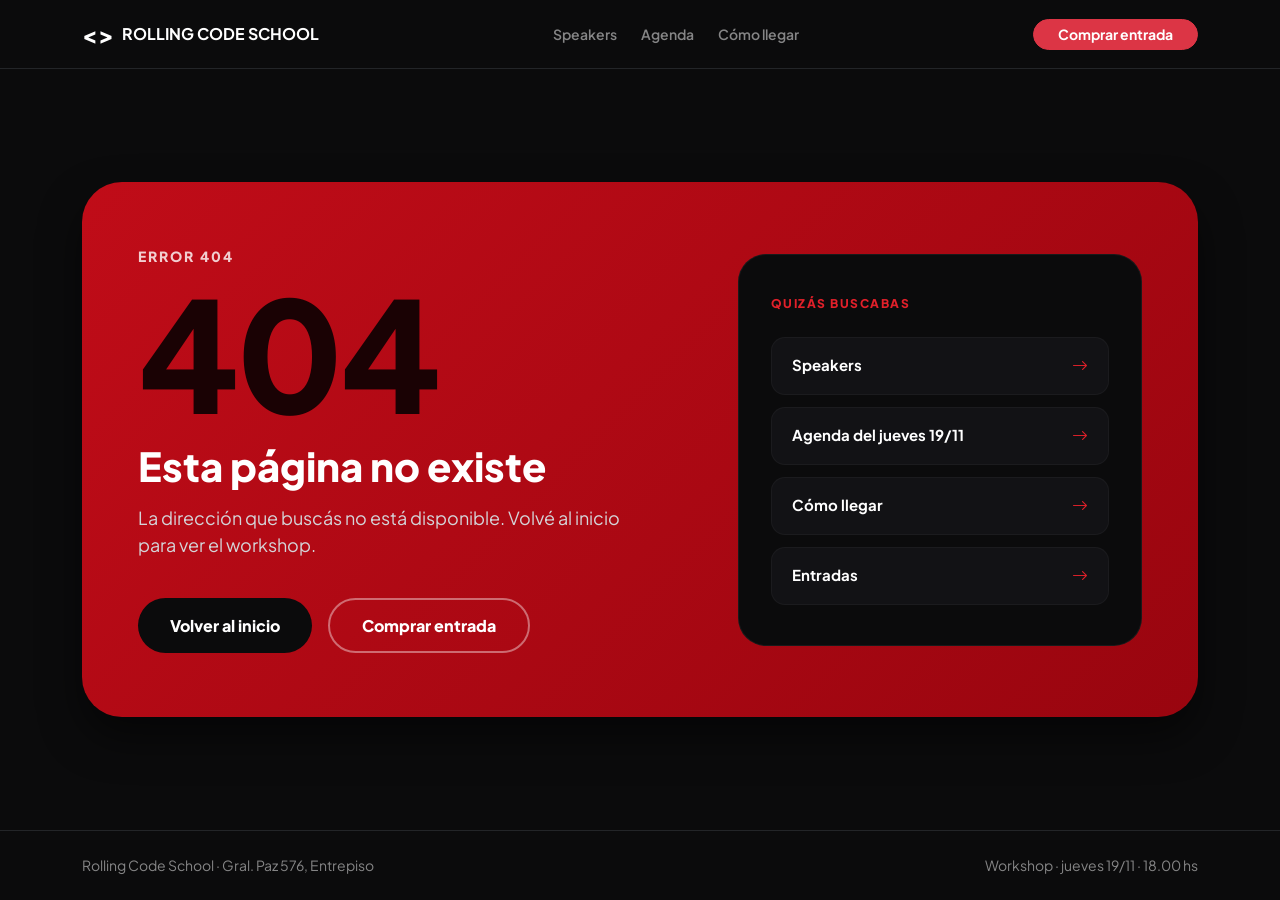
<file: error404.html>
<!DOCTYPE html>
<html lang="es">
<head>
  <meta charset="UTF-8">
  <meta name="viewport" content="width=device-width, initial-scale=1.0">
  <link href="https://fonts.googleapis.com/css2?family=Plus+Jakarta+Sans:ital,wght@0,400;0,600;0,700;0,800;1,400&display=swap" rel="stylesheet">
  <link href="https://cdn.jsdelivr.net/npm/bootstrap@5.3.3/dist/css/bootstrap.min.css" rel="stylesheet">
  <link rel="stylesheet" href="https://cdn.jsdelivr.net/npm/bootstrap-icons@1.11.3/font/bootstrap-icons.min.css">
  <link rel="stylesheet" href="css/style.css">
  <link rel="stylesheet" href="css/variables.css">
  <link rel="stylesheet" href="css/hero.css">
  <link rel="stylesheet" href="css/stats.css">
  <link rel="stylesheet" href="css/entradas.css">
  <link rel="stylesheet" href="css/responsive.css">
  <link rel="stylesheet" href="css/checkout.css">
  <link rel="stylesheet" href="css/error404.css">
  <title>Página no encontrada - Rolling Code School</title>
</head>
<body class="error-page-body">

  <!-- Navbar (Mismo del sitio) -->
  <header class="py-3 border-bottom border-secondary border-opacity-25">
    <div class="container d-flex justify-content-between align-items-center">
      <a href="index.html" class="navbar-brand text-white fw-bold d-flex align-items-center gap-2 text-decoration-none">
        <span class="fs-4">&lt;&gt;</span> ROLLING CODE SCHOOL
      </a>
      <nav class="d-none d-md-flex gap-4 align-items-center">
        <a href="index.html#speakers" class="text-white-50 text-decoration-none small fw-semibold">Speakers</a>
        <a href="index.html#agenda" class="text-white-50 text-decoration-none small fw-semibold">Agenda</a>
        <a href="index.html#sponsors" class="text-white-50 text-decoration-none small fw-semibold">Cómo llegar</a>
      </nav>
      <a href="index.html#checkout" class="btn btn-danger rounded-pill px-4 fw-bold btn-sm">Comprar entrada</a>
    </div>
  </header>

  <!-- Main con la tarjeta 404 -->
  <main class="min-vh-60 d-flex align-items-center justify-content-center py-5">
    <div class="container">
      
      <div class="error-red-card">
        <div class="row align-items-center g-4">
          
          <!-- Columna Izquierda: Mensaje 404 -->
          <div class="col-lg-7">
            <span class="error-top-tag">ERROR 404</span>
            <h1 class="error-number">404</h1>
            <h2 class="error-title">Esta página no existe</h2>
            <p class="error-desc">La dirección que buscás no está disponible. Volvé al inicio para ver el workshop.</p>
            
            <div class="error-buttons">
              <a href="index.html" class="btn-volver-inicio">Volver al inicio</a>
              <a href="index.html#checkout" class="btn-comprar-outline">Comprar entrada</a>
            </div>
          </div>

          <!-- Columna Derecha: Quizás buscabas (Accesos rápidos) -->
          <div class="col-lg-5">
            <div class="error-sidebar-box">
              <span class="sidebar-tag">QUIZÁS BUSCABAS</span>
              
              <div class="sidebar-links">
                <a href="index.html#speakers" class="sidebar-link-item">
                  <span>Speakers</span>
                  <i class="bi bi-arrow-right"></i>
                </a>
                <a href="index.html#checkout" class="sidebar-link-item">
                  <span>Agenda del jueves 19/11</span>
                  <i class="bi bi-arrow-right"></i>
                </a>
                <a href="index.html#sponsors" class="sidebar-link-item">
                  <span>Cómo llegar</span>
                  <i class="bi bi-arrow-right"></i>
                </a>
                <a href="index.html#checkout" class="sidebar-link-item">
                  <span>Entradas</span>
                  <i class="bi bi-arrow-right"></i>
                </a>
              </div>
            </div>
          </div>

        </div>
      </div>

    </div>
  </main>

  <!-- Footer (Mismo del sitio) -->
  <footer class="py-4 border-top border-secondary border-opacity-25 text-white-50 small">
    <div class="container d-flex justify-content-between flex-wrap gap-2">
      <span>Rolling Code School · Gral. Paz 576, Entrepiso</span>
      <span>Workshop · jueves 19/11 · 18.00 hs</span>
    </div>
  </footer>

</body>
</html>
</file>
<file: css/style.css>
:root {
--rc-red: #e0202a;
--rc-red-dark: #a50d14;
--rc-red-deep: #6e070c;
--rc-black: #0b0b0c;
--rc-surface: #111113;
--rc-surface-2: #26262a;
--rc-border: #2c2c31;
--rc-white: #ffffff;
--rc-text-soft: #d4d4d8;
--rc-text-mute: #a1a1aa;
--rc-gradient: linear-gradient(160deg, #e0202a 0%, #a50d14 55%, #6e070c 100%);


}
body{
    background-color: var(--rc-black);
}
/* Tarjetas speakers */
.speaker-card {
  --bs-card-bg: #000000 !important;
  background-color: var(--rc-surface) !important;
  border: 1px solid var(--rc-border);
  border-radius: 32px;
  transition: transform 0.2s ease, border-color 0.2s ease, background-color 0.2s ease;
}


/* Imagen del speaker */
.speaker-img {
  border-radius: 24px;
  object-fit: cover;
  aspect-ratio: 1 / 1;
  object-position: center top;

}

/* Nombre del speaker: 26px y peso 800 */
.speaker-name {
  font-family: 'Plus Jakarta Sans', system-ui, sans-serif;
  font-size: 26px;
  font-weight: 800;
  min-height: 58px;
}

/* titulo de charla: 16px y peso 800 (todas iguales) */
.titulo-charla {
  font-family: 'Plus Jakarta Sans', system-ui, sans-serif;
  font-size: 16px;
  font-weight: 800;
  background-color: var(--rc-surface-2);
  color: var(--rc-white);
  border-radius: 8px;
  display: inline-block;
  padding: 6px 12px;
  transition: background-color 0.2s ease;
  cursor: pointer;
}
/* hover para TODAS las tarjetas */
.speaker-card:hover {
  border-color: var(--rc-red);
  transform: translateY(-4px);
}

/* hover titulo de charla card*/
.speaker-card:hover .titulo-charla {
  background-color: var(--rc-red);
  color: var(--rc-white);
}
/*Horas de la agenda en rojo */
.horario-agenda {
  font-family: 'Plus Jakarta Sans', system-ui, sans-serif;
  font-size: 18px;
  color: var(--rc-red);
  min-width: 65px; /* Mantiene la alineación perfecta de las horas */
}

/* Títulos de las charlas */
.titulo-charla-agenda {
  font-family: 'Plus Jakarta Sans', system-ui, sans-serif;
  font-size: 18px;
  font-weight: 800;
}

/* Nombre del speaker debajo de la charla */
.nombre-mentor-agenda{
  font-family: 'Plus Jakarta Sans', system-ui, sans-serif;
}

/*==========================================
   ESTILOS DE LAS TARJETAS DE ENTRADAS
========================================== */

.tarjetas-precios {
  border-radius: 32px;
  background-color: var(--rc-surface);
  border: 1px solid var(--rc-border);
  transition: border-color 0.2s ease, transform 0.2s ease;
}

/* Tarjeta 1  */
.tarjeta-roja {
  background: var(--rc-gradient) !important;
  border-color: transparent !important;
}

.subtitulo-precio {
  color: var(--rc-text-soft) !important;
}
.lista-beneficios{
     color: var(--rc-text-soft) !important;
}


/* Tipografías y Textos */
.titulos-tarjetas {
  font-family: 'Plus Jakarta Sans', system-ui, sans-serif;
  font-size: 20px;
  font-weight: 800;
  color: var(--rc-white);
}

.precio-tarjetas {
  font-family: 'Plus Jakarta Sans', system-ui, sans-serif;
  font-size: 56px;
  font-weight: 800;
  letter-spacing: -1px;
  color: var(--rc-white);
}

.precio-tachado {
  font-family: 'Plus Jakarta Sans', system-ui, sans-serif;
  font-size: 24px;
  color: rgba(255, 255, 255, 0.6);
}

.ticket-subtitle {
  font-family: 'Plus Jakarta Sans', system-ui, sans-serif;
  font-size: 14px;
  color: var(--rc-text-mute);
}

/* Etiquetas superiores (Pills) */
.etiquetas-superiores {
  background-color: var(--rc-black);
  color: var(--rc-white);
  font-size: 13px;
  font-weight: 700;
  padding: 4px 14px;
  border-radius: 20px;
}

.ticket-pill-date {
  color: var(--rc-text-mute);
  font-size: 13px;
  font-weight: 600;
}

/* Lista de beneficios */
.lista-beneficios li {
  font-family: 'Plus Jakarta Sans', system-ui, sans-serif;
  font-size: 15px;
  font-weight: 600;
  margin-bottom: 12px;
  color: var(--rc-white);
}

.icono-lista {
  margin-right: 8px;
  font-weight: 800;
}
.etiqueta-border{
    border: 1px solid var(--rc-border) !important;
}
/* ==========================================
   BOTONES Y EFECTO HOVER
========================================== */

.boton-precio{
  background-color: var(--rc-black) !important;
  color: var(--rc-white) !important;
  border: 1px solid var(--rc-white) !important;
  font-size: 16px;
  cursor: pointer;
  transition: all 0.2s ease-in-out;
}

/* Efecto Hover: Pasa a color blanco con letras negras en todas las tarjetas al pasar el cursor */
.boton-precio:hover {
  background-color: var(--rc-white) !important;
  color: var(--rc-black) !important;
  border-color: var(--rc-white) !important;
  cursor: pointer;
}
/* ==========================================
   ESTILOS DE LA SECCIÓN CHECKOUT Y MODAL DE PAGO
   ========================================== */

/* Tarjetas selectoras de entradas */
.ticket-card {
  cursor: pointer;
  background-color: #f8f9fa;
  border: 2px solid #dee2e6 !important;
  transition: all 0.2s ease-in-out;
}

.ticket-card.selected {
  border-color: #a81d24 !important;
  background-color: #fff5f5;
}

/* Pestañas de métodos de pago */
.payment-tab.active {
  background-color: #212529 !important;
  color: #fff !important;
}

/* Estilo para los bordes del resumen dentro del modal */
#errorPaymentModal .modal-content {
  border: none !important;
}

#errorPaymentModal hr.border-secondary {
  border-color: rgba(255, 255, 255, 0.15) !important;
}
@media (max-width: 767.98px) {
  /* slide de fila de speakers  con desplazamiento horizontal */
  #speakers .row {
    display: flex;
    flex-wrap: nowrap;
    overflow-x: auto;
    scroll-snap-type: x mandatory;
    scroll-behavior: smooth;
    -webkit-overflow-scrolling: touch;
    padding-bottom: 1rem;
  }

  /* Ocultamos la barra de scroll fea pero permitimos el deslizamiento */
  #speakers .row::-webkit-scrollbar {
    height: 6px;
  }
  #speakers .row::-webkit-scrollbar-track {
    background: rgba(255, 255, 255, 0.05);
    border-radius: 10px;
  }
  #speakers .row::-webkit-scrollbar-thumb {
    background-color: var(--rc-red, #e53935); /* barra de desplazamiento en rojo! */
    border-radius: 10px;
  }

  /* Cada tarjeta ocupa un ancho cómodo y se centra */
  #speakers .col {
    flex: 0 0 85%;
    max-width: 85%;
    scroll-snap-align: center;
  }
}
@media (max-width: 767.98px) {
  #speakers h2 {
    font-size: 32px !important;
  }
  #speakers span {
    font-size: 14px !important;
  }
}
.img-fluid{
  object-fit: cover !important;
  /* aspect-ratio: 1 / 1; */
  object-position: center 20% !important;
}

/* --- ESTILOS SECCIÓN CÓMO LLEGAR --- */
.location-section {
  background-color: #0b0f19;
  padding: 6rem 16px;
  display: flex;
  justify-content: center;
}

.location-section .container {
  max-width: 1312px;
  width: 100%;
  margin: 0 auto;
}

.location-subtitle {
  font-family: 'Plus Jakarta Sans', sans-serif;
  font-size: 14px;
  font-weight: 800;
  letter-spacing: 2px;
  color: #c00c18;
  display: block;
  margin-bottom: 0.75rem;
}

.location-title {
  font-family: 'Plus Jakarta Sans', sans-serif;
  font-size: clamp(32px, 4vw, 48px);
  font-weight: 800;
  color: #ffffff;
  line-height: 1.1;
  margin-bottom: 2rem;
}

.location-address-box {
  display: flex;
  align-items: flex-start;
  gap: 1rem;
  font-family: 'Plus Jakarta Sans', sans-serif;
  color: #ffffff;
  font-size: 16px;
}

.location-address-box p {
  font-size: 14px;
  margin-top: 0.2rem;
}

/* Badges informativos pequeños */
.location-badges {
  display: flex;
  gap: 0.75rem;
  flex-wrap: wrap;
}

.info-badge {
  font-family: 'Plus Jakarta Sans', sans-serif;
  font-size: 13px;
  font-weight: 700;
  color: rgba(255, 255, 255, 0.8);
  background-color: rgba(255, 255, 255, 0.05);
  border: 1px solid rgba(255, 255, 255, 0.1);
  padding: 0.5rem 1.25rem;
  border-radius: 999px;
}

/* Botones de la sección */
.location-buttons {
  display: flex;
  gap: 1rem;
  flex-wrap: wrap;
  margin-top: 2.5rem;
}

.btn-bing-maps {
  background-color: #c00c18;
  color: #ffffff;
  border: none;
  border-radius: 999px;
  padding: 0.85rem 2rem;
  font-family: 'Plus Jakarta Sans', sans-serif;
  font-size: 15px;
  font-weight: 800;
  transition: background-color 0.2s ease, transform 0.1s ease;
  display: inline-flex;
  align-items: center;
  justify-content: center;
}

.btn-bing-maps:hover {
  background-color: #a00610;
  color: #ffffff;
  transform: translateY(-1px);
}

.btn-comprar-map {
  background-color: transparent;
  color: #ffffff;
  border: 2px solid rgba(255, 255, 255, 0.3);
  border-radius: 999px;
  padding: 0.85rem 2rem;
  font-family: 'Plus Jakarta Sans', sans-serif;
  font-size: 15px;
  font-weight: 800;
  transition: all 0.2s ease;
  display: inline-flex;
  align-items: center;
  justify-content: center;
}

.btn-comprar-map:hover {
  border-color: #ffffff;
  background-color: rgba(255, 255, 255, 0.05);
  color: #ffffff;
}

/* Tarjeta del Mapa simulado (Derecha) */
.map-container-card {
  background-color: #0b0f14;
  border: 1px solid rgba(255, 255, 255, 0.08);
  border-radius: 32px;
  height: 400px;
  position: relative;
  overflow: hidden;
  box-shadow: 0 20px 40px rgba(0, 0, 0, 0.4);
  display: flex;
  align-items: center;
  justify-content: center;
}

/* Fondo de grilla estilo radar/mapa tech */
.map-grid-overlay {
  position: absolute;
  inset: 0;
  background-image: 
    linear-gradient(to right, rgba(255, 255, 255, 0.03) 1px, transparent 1px),
    linear-gradient(to bottom, rgba(255, 255, 255, 0.03) 1px, transparent 1px);
  background-size: 40px 40px;
}

/* Pin central con pulso rojo */
.map-pin-marker {
  position: relative;
  z-index: 2;
  color: #c00c18;
  font-size: 36px;
  display: flex;
  align-items: center;
  justify-content: center;
  transform: translateY(-20px);
}

.pin-pulse {
  position: absolute;
  width: 70px;
  height: 70px;
  background-color: rgba(192, 12, 24, 0.25);
  border-radius: 50%;
  animation: pulsePin 2s infinite;
}

@keyframes pulsePin {
  0% {
    transform: scale(0.6);
    opacity: 1;
  }
  100% {
    transform: scale(1.6);
    opacity: 0;
  }
}

/* Tarjeta flotante inferior dentro del mapa */
.map-floating-badge {
  position: absolute;
  bottom: 20px;
  left: 20px;
  right: 20px;
  background-color: rgba(11, 15, 20, 0.85);
  backdrop-filter: blur(10px);
  border: 1px solid rgba(255, 255, 255, 0.1);
  border-radius: 20px;
  padding: 1rem 1.25rem;
  display: flex;
  justify-content: space-between;
  align-items: center;
  z-index: 3;
}

.map-badge-info strong {
  font-family: 'Plus Jakarta Sans', sans-serif;
  font-size: 14px;
  font-weight: 800;
  color: #ffffff;
  display: block;
}

.map-badge-info small {
  font-family: 'Plus Jakarta Sans', sans-serif;
  font-size: 12px;
  color: rgba(255, 255, 255, 0.6);
}

.map-coords {
  font-family: 'Plus Jakarta Sans', monospace;
  font-size: 12px;
  color: rgba(255, 255, 255, 0.5);
  font-weight: 600;
}

/* --- RESPONSIVE --- */
@media (max-width: 992px) {
  .map-container-card {
    height: 320px;
  }
}
ESTILOS DEL NAVBAR Y RESPONSIVIDAD */
.navbar-section {
    background-color: var(--rc-black);
    border-bottom: 1px solid var(--rc-border);
    padding: 12px 0;
}

.navbar-nav .nav-link {
    font-size: 15px;
    font-weight: 600;
    transition: color 0.3s ease;
}

.navbar-nav .nav-link:hover {
    color: var(--rc-red) !important;
}


/* Botón Comprar Entrada */
.btn-comprar {
    background-color: var(--rc-red);
    font-size: 15px;
    padding: 10px 24px;
    border-radius: 50px;
    transition: background-color 0.3s ease, transform 0.2s ease;
}

.btn-comprar:hover {
    background-color: var(--rc-red-deep);
    transform: translateY(-1px);
}

/* responsive para celulares */
@media (max-width: 991.98px) {
    .navbar-collapse {
        background-color: var(--rc-black);
        padding: 15px;
        border-radius: 8px;
        margin-top: 10px;
        border: 1px solid var(--rc-border);
    }
    .active-speaker {
        border-bottom: none !important;
    }
}
/* inicio footer */
.footer-section {
    background-color: var(--rc-black, #0B0B0C);
    border-top: 1px solid var(--rc-border, #2C2C31);
}

/* Contenedor circular individual para cada icono de red social */
.social-icon-btn {
    width: 36px;
    height: 36px;
    background-color: #161619; /* Fondo oscuro tipo pastilla */
    border: 1px solid var(--rc-border, #2C2C31);
    border-radius: 50%;
    color: var(--rc-white, #FFFFFF);
    transition: all 0.3s ease;
}

.social-icon-btn:hover {
    background-color: var(--rc-red, #E53935);
    border-color: var(--rc-red, #E53935);
    color: var(--rc-white, #FFFFFF);
    transform: translateY(-2px);
}

/* fin footer */
/* Ajustes para el mapa interactivo en modo oscuro */ 
.leaflet-container {
  background-color: #1a1a1a !important;
  font-family: inherit;
}
.leaflet-popup-content-wrapper, .leaflet-popup-tip {
  background-color: #212529 !important;
  color: #fff !important;
}
@media (max-width: 767.98px) {
  /* slide de fila de speakers  con desplazamiento horizontal */
  #speakers .row {
    display: flex;
    flex-wrap: nowrap;
    overflow-x: auto;
    scroll-snap-type: x mandatory;
    scroll-behavior: smooth;
    -webkit-overflow-scrolling: touch;
    padding-bottom: 1rem;
  }
  /* fotos de los speakers en celular */
  @media (max-width: 575.98px) {
  .speaker-img {
    height: 320px !important;
    object-position: top center !important;
  }
}

  /* Ocultamos la barra de scroll fea pero permitimos el deslizamiento */
  #speakers .row::-webkit-scrollbar {
    height: 6px;
  }
  #speakers .row::-webkit-scrollbar-track {
    background: rgba(255, 255, 255, 0.05);
    border-radius: 10px;
  }
  #speakers .row::-webkit-scrollbar-thumb {
    background-color: var(--rc-red, #e53935); /* barra de desplazamiento en rojo! */
    border-radius: 10px;
  }

  /* Cada tarjeta ocupa un ancho cómodo y se centra */
  #speakers .col {
    flex: 0 0 85%;
    max-width: 85%;
    scroll-snap-align: center;
  }
}
@media (max-width: 767.98px) {
  #speakers h2 {
    font-size: 32px !important;
  }
  #speakers span {
    font-size: 14px !important;
  }
}
.img-fluid{
  object-fit: cover !important;
  aspect-ratio: 1 / 1;
  object-position: center 20% !important;
}
.ticket-card {
  background-color: #ffffff !important;
  color: #212529 !important;
  border: 2px solid #dee2e6 !important;
  cursor: pointer;
  transition: all 0.2s ease-in-out;
}


.ticket-card:hover {
  border-color: var(--rc-red, #a81d24) !important;
}


.ticket-card.selected {
  background-color: var(--rc-black, #000000) !important;
  color: #ffffff !important;
  border: 2px solid var(--rc-black, #000000) !important;
}

.ticket-card.selected .ticket-title,
.ticket-card.selected .ticket-price {
  color: #ffffff !important;
}

.ticket-card.selected .ticket-sub {
  color: rgba(255, 255, 255, 0.7) !important;
}
</file>
<file: css/variables.css>
:root {
  /* Rojos */
  --rojo-rolling: #e0202a;   /* Botones, etiquetas, números, íconos */
  --rojo-oscuro: #a50d14;    /* Medio del degradado */
  --rojo-profundo: #6e070c;  /* Final del degradado */
  /* Degradado principal */
  --degradado-rojo: linear-gradient(160deg, #e0202a 0%, #a50d14 55%, #6e070c 100%);

  /* Fondos y Superficies */
  --negro-pagina: #0b0b0c;   /* Fondo del sitio y tarjetas negras */
  --superficie: #111113;     /* Tarjetas y barra de datos */
  --gris-fuerte: #26262a;    /* Chips y barras vacías */
  --blanco: #ffffff;         /* Títulos, tarjeta del checkout */

  /* Bordes y Líneas */
  --borde-tarjeta: #2c2c31;  /* Bordes y líneas de 1px */
  --borde-chip: #3a3a40;     /* Bordes de chips y botones */
  --borde-input: #d4d4d8;    /* Campos del formulario */
  --linea-menu: #1f1f23;     /* Debajo del menú */

  /* Textos y Aclaraciones */
  --gris-claro: #d4d4d8;     /* Párrafos sobre fondo oscuro */
  --gris-medio: #a1a1aa;     /* Textos de apoyo */
  --rosa-claro: #ffe9ea;     /* Texto sobre el rojo */
  --gris-sobre-blanco: #52525b; /* Aclaraciones en checkout */
}
</file>
<file: css/hero.css>
/* --- SECCIÓN HERO --- */
.hero-section {
  background-color: var(--negro-pagina);
  display: flex;
  justify-content: center;
  padding: 48px 24px;
}

.ConteinerHero {
  max-width: 1312px;
  width: 100%;
  background: linear-gradient(135deg, #c00c18 0%, #a00610 100%);
  border-radius: 40px;
  padding: 5rem 4rem;
  display: flex;
  justify-content: space-between;
  align-items: center;
  gap: 3rem;
  box-shadow: 0 20px 40px rgba(0, 0, 0, 0.4);
}

.hero-text-content {
  flex: 1;
  max-width: 620px;
}

/* --- ETIQUETA HERO --- */
.hero-subtitle {
  font-family: 'Plus Jakarta Sans', sans-serif;
  font-size: 16px;
  font-weight: 800;
  text-transform: uppercase;
  letter-spacing: 3px;
  color: #ffffff;
  margin-bottom: 1.5rem;
}

/* Light itálica · 300 solo en la palabra "WORKSHOP" */
.workshop-word {
  font-family: 'Plus Jakarta Sans', sans-serif;
  font-weight: 300;
  font-style: italic;
}

/* --- TÍTULO PRINCIPAL (H1) --- */
.hero-title {
  font-family: 'Plus Jakarta Sans', sans-serif;
  font-size: clamp(40px, 5.5vw, 88px);
  font-weight: 800;
  line-height: 1.02;
  letter-spacing: -1.5px;
  color: #ffffff;
  margin-bottom: 1.5rem;
}

.hero-title .text-dark-title {
  color: #0b0b0b;
}

/* --- PÁRRAFO DEL BLOQUE PRINCIPAL --- */
.hero-description {
  font-family: 'Plus Jakarta Sans', sans-serif;
  font-size: 20px;
  font-weight: 400;
  line-height: 1.55;
  color: rgba(255, 255, 255, 0.9);
  max-width: 520px;
  margin-bottom: 2.5rem;
}

/* --- BOTONES HERO --- */
.hero-buttons {
  display: flex;
  gap: 1rem;
}

.btn-comprar {
  font-family: 'Plus Jakarta Sans', sans-serif;
  font-size: 18px;
  font-weight: 800;
  background-color: transparent;
  color: #ffffff;
  border: 1px solid rgba(255, 255, 255, 0.8);
  padding: 0.75rem 2.25rem;
  min-height: 52px;
  border-radius: 999px;
  cursor: pointer;
  transition: all 0.25s ease;
}

.btn-comprar:hover {
  background-color: #1a1a1a;
  border-color: #1a1a1a;
}

.btn-agenda {
  font-family: 'Plus Jakarta Sans', sans-serif;
  font-size: 18px;
  font-weight: 800;
  background-color: transparent;
  color: #ffffff;
  border: 1px solid rgba(255, 255, 255, 0.8);
  padding: 0.75rem 2.25rem;
  min-height: 52px;
  border-radius: 999px;
  cursor: pointer;
  transition: all 0.25s ease;
}

.btn-agenda:hover {
  background-color: #1a1a1a;
  border-color: #1a1a1a;
}

/* --- TARJETA DERECHA (HERO) --- */
.hero-card-right {
  font-family: 'Plus Jakarta Sans', sans-serif;
  background-color: #0b0f14;
  border-radius: 32px;
  padding: 2.5rem 2.25rem;
  width: 400px;
  flex-shrink: 0;
  display: flex;
  flex-direction: column;
  gap: 1.25rem;
  box-shadow: 0 10px 30px rgba(0, 0, 0, 0.3);
}

.card-info-item {
  display: flex;
  align-items: flex-start;
  gap: 1.25rem;
  padding-bottom: 1.15rem;
  border-bottom: 1px solid rgba(255, 255, 255, 0.1);
}

.card-info-item:nth-child(3) {
  border-bottom: none;
}

.info-icon {
  color: #c00c18;
  font-size: 1.6rem;
  line-height: 1;
  margin-top: 2px;
}

.info-title {
  display: block;
  color: #ffffff;
  font-weight: 800;
  font-size: 1.15rem;
  line-height: 1.2;
}

.flex-subtitle {
  font-size: 1.5rem !important;
  font-weight: 300 !important;
}

.info-sub {
  display: block;
  color: rgba(255, 255, 255, 0.65);
  font-size: 14px;
  font-weight: 400;
  margin-top: 2px;
}

/* --- CHIPS / ETIQUETAS --- */
.card-tags {
  display: flex;
  gap: 0.5rem;
  align-items: center;
  margin-top: 0.5rem;
  flex-wrap: wrap;
}

.tag {
  background-color: rgba(255, 255, 255, 0.08);
  color: #ffffff;
  padding: 0.35rem 0.85rem;
  border-radius: 50px;
  font-size: 0.75rem;
  font-weight: 600;
  border: 1px solid rgba(255, 255, 255, 0.1);
  transition: all 0.2s ease;
}

.tag:hover {
  background-color: #e61c24;
  color: #ffffff;
  border: none;
  cursor: pointer;
}
</file>
<file: css/stats.css>
/* --- SECCIÓN STATS / CONTADOR DE LUGARES --- */
.stats-section {
  background-color: var(--negro-pagina);
  display: flex;
  justify-content: center;
  padding: 0 16px;
  cursor: auto;
}

.stats-card {
  background-color: #0b0f14;
  border-radius: 28px;
  padding: 2.5rem 3rem;
  display: grid;
  grid-template-columns: repeat(4, 1fr);
  gap: 2rem;
  width: 100%;
  max-width: 1312px;
  margin: 0 auto;
  box-shadow: 0 10px 30px rgba(0, 0, 0, 0.3);
  border: 1px solid rgba(255, 255, 255, 0.05);
}

.stat-item {
  display: flex;
  flex-direction: column;
  align-items: flex-start;
}

.stat-number {
  font-family: 'Plus Jakarta Sans', sans-serif;
  font-size: 52px;
  font-weight: 800;
  color: #c00c18;
  line-height: 1.1;
  margin-bottom: 0.35rem;
}

.stat-label {
  font-family: 'Plus Jakarta Sans', sans-serif;
  font-size: 15px;
  color: rgba(255, 255, 255, 0.7);
  font-weight: 400;
  line-height: 1.35;
}
</file>
<file: css/entradas.css>
/* --- SECCIÓN SEGUNDO CONTADOR / ENTRADAS --- */
.tickets-countdown-section {
  background-color:var(--negro-pagina);
  display: flex;
  justify-content: center;
  padding: 4rem 16px;
}

.tickets-countdown-section .container {
  max-width: 1312px;
  width: 100%;
  margin: 0 auto;
}

.section-tag {
  font-family: 'Plus Jakarta Sans', sans-serif;
  font-size: 16px;
  font-weight: 800;
  text-transform: uppercase;
  letter-spacing: 3px;
  color: #c00c18;
  display: block;
  margin-bottom: 0.5rem;
}

.section-title {
  font-family: 'Plus Jakarta Sans', sans-serif;
  font-size: clamp(32px, 4vw, 56px);
  font-weight: 800;
  color: #ffffff;
  line-height: 1.05;
  letter-spacing: -1px;
}

.tickets-card {
  background-color: #0b0f14;
  border-radius: 32px;
  padding: 3rem 2.5rem;
  display: flex;
  justify-content: space-between;
  align-items: center;
  gap: 2.5rem;
  margin-top: 2rem;
  box-shadow: 0 10px 30px rgba(0, 0, 0, 0.4);
  border: 1px solid rgba(255, 255, 255, 0.05);
}

.tickets-info {
  flex: 1.2;
}

.early-bird-tag {
  font-family: 'Plus Jakarta Sans', sans-serif;
  font-size: 13px;
  font-weight: 800;
  letter-spacing: 1.5px;
  color: #c00c18;
  display: block;
  margin-bottom: 0.75rem;
}

.tickets-heading {
  font-family: 'Plus Jakarta Sans', sans-serif;
  font-size: 26px;
  font-weight: 800;
  color: #ffffff;
  line-height: 1.2;
  margin-bottom: 0.75rem;
}

.tickets-subtext {
  font-family: 'Plus Jakarta Sans', sans-serif;
  font-size: 15px;
  color: rgba(255, 255, 255, 0.65);
  font-weight: 400;
  line-height: 1.4;
  margin: 0;
}

.countdown-boxes {
  display: flex;
  gap: 1rem;
  flex: 1;
  justify-content: center;
}

.time-box {
  background-color: #141a23;
  border: 1px solid rgba(255, 255, 255, 0.08);
  border-radius: 18px;
  padding: 1.25rem 1rem;
  min-width: 85px;
  text-align: center;
  display: flex;
  flex-direction: column;
  align-items: center;
}

.time-number {
  font-family: 'Plus Jakarta Sans', sans-serif;
  font-size: 38px;
  font-weight: 800;
  color: #ffffff;
  line-height: 1;
  margin-bottom: 0.3rem;
}

.time-label {
  font-family: 'Plus Jakarta Sans', sans-serif;
  font-size: 11px;
  font-weight: 700;
  letter-spacing: 1px;
  color: rgba(255, 255, 255, 0.5);
}

.tickets-progress-container {
  flex: 1.1;
  display: flex;
  flex-direction: column;
  gap: 0.75rem;
}

.progress-labels {
  display: flex;
  justify-content: space-between;
  font-family: 'Plus Jakarta Sans', sans-serif;
  font-size: 14px;
  font-weight: 600;
}

.progress-left-text {
  color: #ffffff;
}

.progress-right-text {
  color: rgba(255, 255, 255, 0.5);
}

.progress-bar-bg {
  width: 100%;
  height: 8px;
  background-color: #1a222d;
  border-radius: 999px;
  overflow: hidden;
}

.progress-bar-fill {
  height: 100%;
  background-color: #c00c18;
  border-radius: 999px;
}
</file>
<file: css/responsive.css>
/* --- MEDIA QUERIES (RESPONSIVE) --- */
@media (max-width: 992px) {
  .hero-section {
    padding: 24px 16px;
  }

  .ConteinerHero {
    flex-direction: column;
    padding: 3rem 2rem;
    gap: 2.5rem;
    border-radius: 32px;
  }

  .hero-text-content {
    max-width: 100%;
    text-align: left;
  }

  .hero-title {
    font-size: clamp(38px, 6vw, 64px);
    line-height: 1.05;
  }

  .hero-description {
    max-width: 100%;
    font-size: 18px;
  }

  .hero-card-right {
    width: 100%;
    max-width: 100%;
    padding: 2rem 1.5rem;
  }

  .tickets-card {
    flex-direction: column;
    align-items: stretch;
    padding: 2.5rem 2rem;
    gap: 2rem;
  }
  
  .countdown-boxes {
    justify-content: flex-start;
  }

  .stats-card {
    grid-template-columns: repeat(2, 1fr);
    gap: 2rem;
    padding: 2rem;
  }
  
  .stat-number {
    font-size: 42px;
  }
}

@media (max-width: 576px) {
  .hero-section {
    padding: 16px 12px;
  }

  .ConteinerHero {
    padding: 2rem 1.25rem;
    border-radius: 24px;
  }

  .hero-subtitle {
    font-size: 14px;
    letter-spacing: 2px;
  }

  .hero-title {
    font-size: clamp(32px, 8vw, 42px);
  }

  .hero-description {
    font-size: 16px;
    margin-bottom: 2rem;
  }

  .hero-buttons {
    flex-direction: column;
    width: 100%;
    gap: 0.75rem;
  }

  .btn-comprar,
  .btn-agenda {
    width: 100%;
    text-align: center;
    justify-content: center;
  }

  .hero-card-right {
    border-radius: 20px;
    gap: 1rem;
  }

  .tickets-card {
    padding: 2rem 1.5rem;
  }

  .countdown-boxes {
    justify-content: space-between;
  }

  .time-box {
    flex: 1;
    min-width: unset;
    padding: 1rem 0.5rem;
  }

  .time-number {
    font-size: 32px;
  }

  .stats-card {
    grid-template-columns: 1fr;
    gap: 1.5rem;
    padding: 1.75rem 1.5rem;
  }
  
  .stat-number {
    font-size: 36px;
  }
}
</file>
<file: css/checkout.css>
/* --- ESTILOS SECCIÓN CHECKOUT --- */
.checkout-section {
  background-color: #0b0f19;
  display: flex;
  justify-content: center;
  padding: 4rem 16px;
}

.checkout-section .container {
  max-width: 1312px;
  width: 100%;
  margin: 0 auto;
}

.checkout-red-card {
  background: linear-gradient(135deg, #c00c18 0%, #a00610 100%);
  border-radius: 40px;
  padding: 3.5rem;
  box-shadow: 0 20px 40px rgba(0, 0, 0, 0.4);
}

.checkout-header {
  display: flex;
  justify-content: space-between;
  align-items: flex-end;
  margin-bottom: 2.5rem;
  flex-wrap: wrap;
  gap: 1.5rem;
}

.checkout-subtitle {
  font-family: 'Plus Jakarta Sans', sans-serif;
  font-size: 14px;
  font-weight: 800;
  letter-spacing: 2px;
  color: #ffffff;
  display: block;
  margin-bottom: 0.5rem;
}

.checkout-title {
  font-family: 'Plus Jakarta Sans', sans-serif;
  font-size: clamp(32px, 4vw, 48px);
  font-weight: 800;
  color: #ffffff;
  line-height: 1.1;
}

/* Indicador de pasos superior */
.checkout-steps {
  display: flex;
  gap: 0.5rem;
  background-color: rgba(0, 0, 0, 0.2);
  padding: 0.35rem;
  border-radius: 999px;
}

.step-badge {
  font-family: 'Plus Jakarta Sans', sans-serif;
  font-size: 13px;
  font-weight: 700;
  color: rgba(255, 255, 255, 0.6);
  padding: 0.5rem 1rem;
  border-radius: 999px;
}

.step-badge:hover {
  background-color: #0b0f14;
  color: #ffffff;
}

/* Grid principal de dos columnas */
.checkout-grid {
  display: grid;
  grid-template-columns: 1.3fr 1fr;
  gap: 2.5rem;
  align-items: start;
}

/* Caja blanca izquierda */
.checkout-left-box {
  background-color: #ffffff;
  border-radius: 28px;
  padding: 2.5rem;
  color: #0b0f19;
}

.box-title {
  font-family: 'Plus Jakarta Sans', sans-serif;
  font-size: 20px;
  font-weight: 800;
  margin-bottom: 1.5rem;
  color: #0b0f19;
}

/* Opciones de tarjetas/entradas */
.ticket-options {
  display: flex;
  flex-direction: column;
  gap: 1rem;
  margin-bottom: 2rem;
}

.ticket-option {
  border: 2px solid #e2e8f0;
  border-radius: 16px;
  padding: 1.25rem 1.5rem;
  display: flex;
  justify-content: space-between;
  align-items: center;
  cursor: pointer;
  background-color: #ffffff;
  color: #0b0f19;
  transition: all 0.2s ease;
}

/* Hover suave cuando se pasa el mouse por opciones no seleccionadas */
.ticket-option:hover {
  background-color: #0b0f19;
  border-color: #0b0f19;
  color: #ffffff;
}

/* Color fijo oscuro ÚNICAMENTE cuando la opción está seleccionada (.selected) */


.ticket-option-info strong {
  display: block;
  font-family: 'Plus Jakarta Sans', sans-serif;
  font-size: 16px;
  font-weight: 700;
}

.ticket-option-info small {
  font-family: 'Plus Jakarta Sans', sans-serif;
  font-size: 13px;
  color: #64748b;
}

.ticket-option.selected .ticket-option-info small {
  color: #94a3b8;
}

.ticket-price {
  font-family: 'Plus Jakarta Sans', sans-serif;
  font-size: 18px;
  font-weight: 800;
}

/* Selector de cantidad */
.quantity-container {
  display: flex;
  justify-content: space-between;
  align-items: center;
  margin-bottom: 2rem;
  padding-top: 0.5rem;
}

.quantity-label {
  font-family: 'Plus Jakarta Sans', sans-serif;
  font-size: 16px;
  font-weight: 700;
  color: #0b0f19;
}

.quantity-controls {
  display: flex;
  align-items: center;
  gap: 1.25rem;
}

.qty-btn {
  width: 36px;
  height: 36px;
  border-radius: 50%;
  border: 2px solid #e2e8f0;
  background-color: transparent;
  font-weight: 800;
  font-size: 16px;
  cursor: pointer;
  display: flex;
  align-items: center;
  justify-content: center;
  transition: all 0.2s ease;
}

.qty-btn:hover {
  background-color: #f1f5f9;
  border-color: #cbd5e1;
}

#quantity-value {
  font-family: 'Plus Jakarta Sans', sans-serif;
  font-size: 18px;
  font-weight: 800;
}

/* Botón Continuar */
.btn-continuar {
  width: 100%;
  background-color: #0b0f19;
  color: #ffffff;
  border: none;
  border-radius: 999px;
  padding: 1rem;
  font-family: 'Plus Jakarta Sans', sans-serif;
  font-size: 16px;
  font-weight: 800;
  cursor: pointer;
  transition: background-color 0.2s ease;
  margin-bottom: 1rem;
}

.btn-continuar:hover {
  background-color: #1a222d;
}

.checkout-disclaimer {
  font-family: 'Plus Jakarta Sans', sans-serif;
  font-size: 12px;
  color: #64748b;
  text-align: center;
  margin: 0;
}

/* Caja oscura derecha (Tu pedido) */
.checkout-right-box {
  background-color: #0b0f14;
  border-radius: 28px;
  padding: 2.5rem;
  color: #ffffff;
  border: 1px solid rgba(255, 255, 255, 0.05);
}

.order-tag {
  font-family: 'Plus Jakarta Sans', sans-serif;
  font-size: 12px;
  font-weight: 800;
  letter-spacing: 1.5px;
  color: #c00c18;
  display: block;
  margin-bottom: 1rem;
}

.order-event-info h4 {
  font-family: 'Plus Jakarta Sans', sans-serif;
  font-size: 18px;
  font-weight: 800;
  margin-bottom: 0.25rem;
}

.order-event-info p {
  font-family: 'Plus Jakarta Sans', sans-serif;
  font-size: 13px;
  color: rgba(255, 255, 255, 0.6);
  margin-bottom: 2rem;
  padding-bottom: 1.25rem;
  border-bottom: 1px solid rgba(255, 255, 255, 0.1);
}

.order-calculation {
  display: flex;
  flex-direction: column;
  gap: 1rem;
  margin-bottom: 2rem;
  padding-bottom: 1.25rem;
  border-bottom: 1px solid rgba(255, 255, 255, 0.1);
}

.calc-row {
  display: flex;
  justify-content: space-between;
  font-family: 'Plus Jakarta Sans', sans-serif;
  font-size: 14px;
  color: rgba(255, 255, 255, 0.8);
}

.order-total-row {
  display: flex;
  justify-content: space-between;
  align-items: center;
  font-family: 'Plus Jakarta Sans', sans-serif;
  font-size: 20px;
  font-weight: 800;
  margin-bottom: 2rem;
}

.order-security-note {
  font-family: 'Plus Jakarta Sans', sans-serif;
  font-size: 12px;
  color: rgba(255, 255, 255, 0.5);
  display: flex;
  align-items: center;
  gap: 0.5rem;
}

/* --- RESPONSIVE CHECKOUT --- */
@media (max-width: 992px) {
  .checkout-red-card {
    padding: 2rem 1.5rem;
  }
  
  .checkout-grid {
    grid-template-columns: 1fr;
  }
}
</file>
<file: css/error404.css>
/* --- ESTILOS PÁGINA 404 --- */
.error-page-body {
  background-color: #0b0b0c;
  font-family: 'Plus Jakarta Sans', sans-serif;
  color: #ffffff;
  min-height: 100vh;
  display: flex;
  flex-direction: column;
  justify-content: space-between;
}

.min-vh-60 {
  min-height: 60vh;
}

.error-red-card {
  background: linear-gradient(135deg, #c00c18 0%, #99050f 100%);
  border-radius: 40px;
  padding: 4rem 3.5rem;
  box-shadow: 0 20px 40px rgba(0, 0, 0, 0.5);
  max-width: 1200px;
  margin: 0 auto;
}

.error-top-tag {
  font-size: 14px;
  font-weight: 800;
  letter-spacing: 2px;
  color: rgba(255, 255, 255, 0.8);
  display: block;
  margin-bottom: 0.5rem;
}

/* Número 404 gigante en rojo oscuro/negro como el mockup */
.error-number {
  font-size: clamp(100px, 12vw, 160px);
  font-weight: 800;
  color: #1a0204;
  line-height: 1;
  margin-bottom: 1rem;
  letter-spacing: -4px;
}

.error-title {
  font-size: 40px;
  font-weight: 800;
  color: #ffffff;
  margin-bottom: 1rem;
  line-height: 1.1;
}

.error-desc {
  font-size: 18px;
  color: #d4d4d8;
  margin-bottom: 2.5rem;
  line-height: 1.5;
  max-width: 500px;
}

.error-buttons {
  display: flex;
  gap: 1rem;
  flex-wrap: wrap;
}

/* Botón principal (Volver al inicio - Negro) */
.btn-volver-inicio {
  background-color: #0b0b0c;
  color: #ffffff;
  border: none;
  border-radius: 999px;
  padding: 0.85rem 2rem;
  font-size: 16px;
  font-weight: 800;
  text-decoration: none;
  transition: background-color 0.2s ease;
  display: inline-flex;
  align-items: center;
  justify-content: center;
}

.btn-volver-inicio:hover {
  background-color: #1c1c1f;
  color: #ffffff;
}

/* Botón secundario (Comprar entrada - Outline rojo) */
.btn-comprar-outline {
  background-color: transparent;
  color: #ffffff;
  border: 2px solid rgba(255, 255, 255, 0.4);
  border-radius: 999px;
  padding: 0.85rem 2rem;
  font-size: 16px;
  font-weight: 800;
  text-decoration: none;
  transition: all 0.2s ease;
  display: inline-flex;
  align-items: center;
  justify-content: center;
}

.btn-comprar-outline:hover {
  border-color: #ffffff;
  background-color: rgba(255, 255, 255, 0.05);
  color: #ffffff;
}

/* Caja lateral derecha (Quizás buscabas) */
.error-sidebar-box {
  background-color: #0b0b0c;
  border-radius: 28px;
  padding: 2.5rem 2rem;
  border: 1px solid rgba(255, 255, 255, 0.06);
}

.sidebar-tag {
  font-size: 12px;
  font-weight: 800;
  letter-spacing: 1.5px;
  color: #e0202a;
  display: block;
  margin-bottom: 1.5rem;
}

.sidebar-links {
  display: flex;
  flex-direction: column;
  gap: 0.75rem;
}

.sidebar-link-item {
  background-color: #121215;
  border: 1px solid rgba(255, 255, 255, 0.04);
  border-radius: 14px;
  padding: 1rem 1.25rem;
  color: #ffffff;
  text-decoration: none;
  display: flex;
  justify-content: space-between;
  align-items: center;
  font-size: 15px;
  font-weight: 700;
  transition: all 0.2s ease;
}

.sidebar-link-item:hover {
  background-color: #1a1a1f;
  border-color: rgba(255, 255, 255, 0.15);
  color: #e0202a;
}

.sidebar-link-item i {
  color: #e0202a;
  font-size: 16px;
}

@media (max-width: 992px) {
  .error-red-card {
    padding: 2.5rem 1.5rem;
  }
}
</file>
